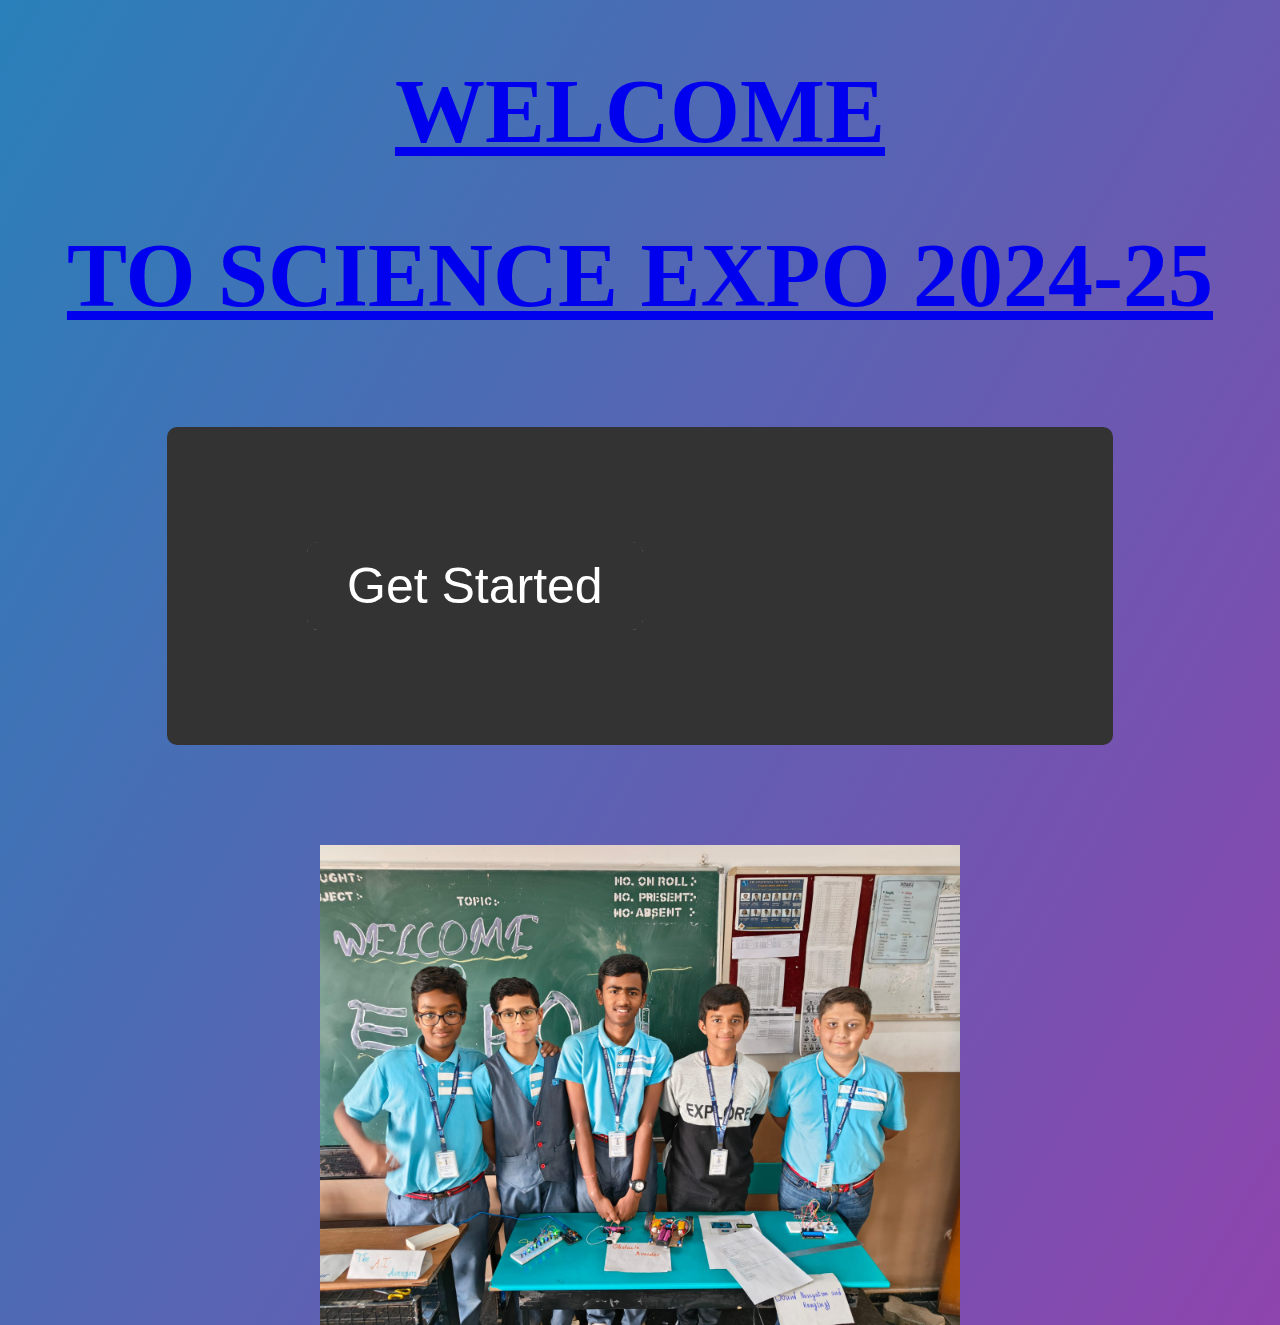
<file: index.html>
<!DOCTYPE html>
<html lang="en">
<head>
    <meta charset="UTF-8">
    <meta name="viewport" content="width=device-width, initial-scale=1.0">
    <title>Welcome</title>
    <link rel="stylesheet" href="welcome.css">
</head>
<body>
    
    
    <a href="index2.html">
        <H1>WELCOME</H1>
        <h1>TO SCIENCE EXPO 2024-25</h1>
        <div class="btn">
            <button class="btn">Get Started</button>
        </div>
    </a>
    <img src="pic.jpg" class="img">
</body>
</html>
</file>
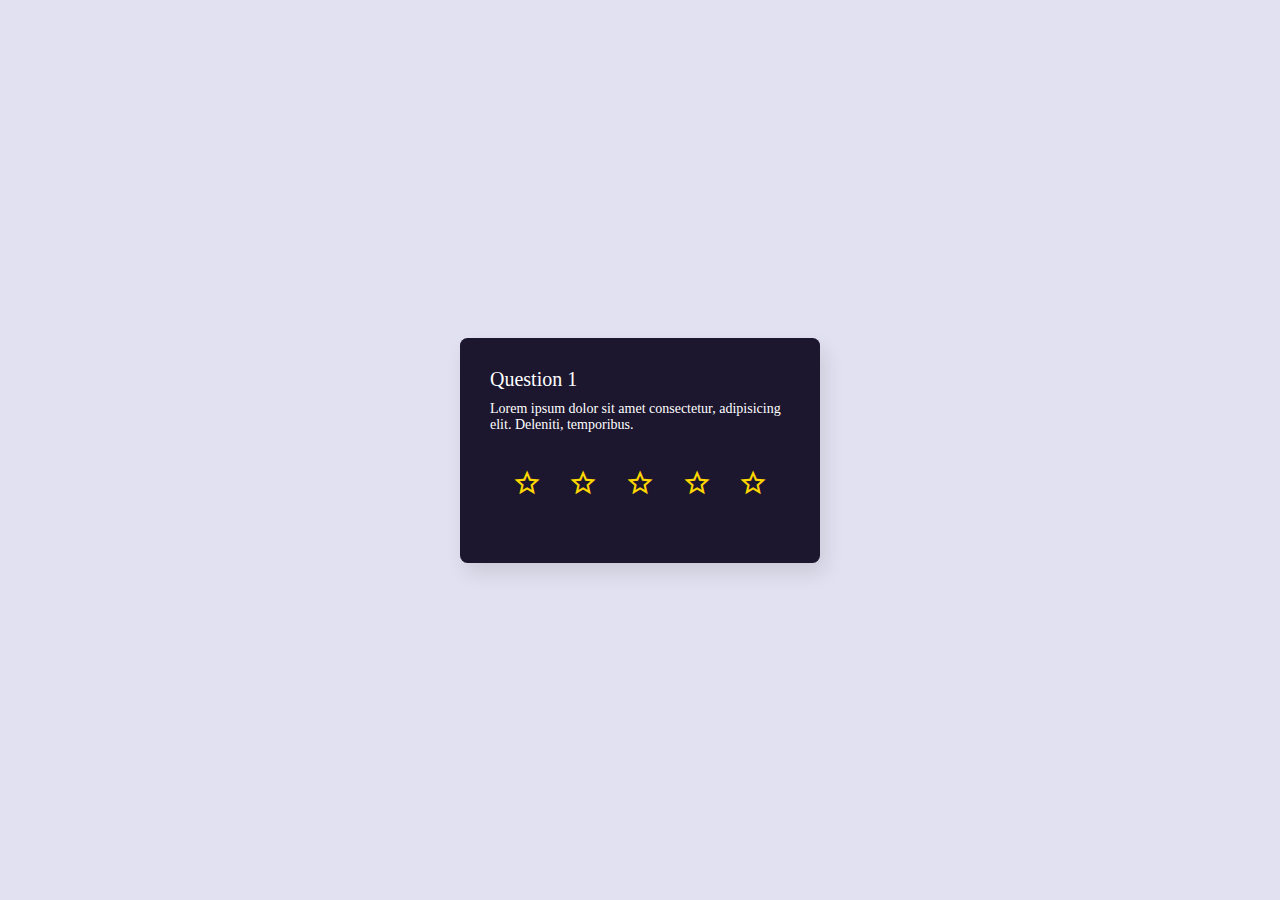
<file: feedback.html>
<!DOCTYPE html>
<html lang="en">
  <head>
    <meta charset="UTF-8" />
    <meta http-equiv="X-UA-Compatible" content="IE=edge" />
    <meta name="viewport" content="width=device-width, initial-scale=1.0" />
    <title>Star Rating</title>
    <!--Google Fonts and Icons-->
    <link
      href="https://fonts.googleapis.com/icon?family=Material+Icons|Material+Icons+Outlined|Material+Icons+Round|Material+Icons+Sharp|Material+Icons+Two+Tone"
      rel="stylesheet"
    />
    <link rel="preconnect" href="https://fonts.googleapis.com" />
    <link rel="preconnect" href="https://fonts.gstatic.com" crossorigin />
    <link
      href="https://fonts.googleapis.com/css2?family=Foldit:wght@100;200;300;400;500;600;700;800;900&display=swap"
      rel="stylesheet"
    />
    <style>
      body {
        width: 100%;
        height: 100vh;
        margin: 0;
        padding: 0;
        background: rgb(226, 225, 241);
      }
      .center {
        width: 100%;
        height: 100%;
        display: flex;
        align-items: center;
        justify-content: center;
      }
      .rate {
        width: 300px;
        height: fit-content;
        padding: 30px;
        border-radius: 2mm;
        box-shadow: 5px 10px 20px 0 rgba(0, 0, 0, 0.1);
        background: rgb(28, 22, 46);
        display: flex;
        align-items: center;
        justify-content: center;
        flex-direction: column;
      }
      .question {
        width: 100%;
        box-sizing: border-box;
        color: white;
        font-family: poppins;
        margin-bottom: 30px;
      }
      .title {
        font-size: 20px;
        font-family: 500;
        margin-bottom: 10px;
      }
      .content {
        font-size: 14px;
      }
      .stars {
        width: 100%;
        height: fit-content;
        display: flex;
        align-items: center;
        justify-content: space-evenly;
        flex-direction: row-reverse;
        margin-bottom: 30px;
      }
      .star {
        position: relative;
        width: 40px;
        height: 40px;
        cursor: pointer;
      }
      .star::before {
        content: "star_border";
        font-family: "Material Icons";
        position: absolute;
        top: 0;
        left: 0;
        bottom: 0;
        right: 0;
        display: flex;
        align-items: center;
        justify-content: center;
        font-size: 30px;
        color: gold;
      }
      .stars input {
        display: none;
      }
      .stars input:checked ~ .star::before {
        content: "star";
        animation: 0.25s linear expand;
      }
      .star:hover {
        transform: scale(1.2);
      }
      @keyframes expand {
        0% {
          transform: scale(1);
        }
        50% {
          transform: scale(1.2);
        }
        100% {
          transform: scale(1);
        }
      }
      .feedback {
        width: 100%;
        height: fit-content;
        max-height: 0px;
        overflow: hidden;
        transition: 0.25s;
      }
      .feedback textarea {
        width: 100%;
        background: rgb(50, 42, 74);
        resize: none;
        height: 150px;
        outline: 0.5mm solid rgb(55, 50, 69);
        border: none;
        border-radius: 2mm;
        font-family: poppins;
        color: white;
        box-sizing: border-box;
        padding: 15px;
        font-size: 16px;
      }
      .feedback textarea::placeholder {
        color: rgba(255, 255, 255, 0.75);
      }
    </style>
  </head>
  <body>
    <div class="center">
      <div class="rate">
        <div class="question">
          <div class="title">Question 1</div>
          <div class="content">
            Lorem ipsum dolor sit amet consectetur, adipisicing elit. Deleniti,
            temporibus.
          </div>
        </div>
        <div class="stars">
          <input type="radio" name="rate1" id="r11" value="5" />
          <label for="r11" class="star"></label>
          <input type="radio" name="rate1" id="r12" value="4" />
          <label for="r12" class="star"></label>
          <input type="radio" name="rate1" id="r13" value="3" />
          <label for="r13" class="star"></label>
          <input type="radio" name="rate1" id="r14" value="2" />
          <label for="r14" class="star"></label>
          <input type="radio" name="rate1" id="r15" value="1" />
          <label for="r15" class="star"></label>
        </div>
        <div class="feedback">
          <textarea
            name=""
            id="feedback"
            placeholder="Tell us your feedback"
          ></textarea>
        </div>
      </div>
    </div>
    <script>
      var stars = document.querySelector(".stars").querySelectorAll("input");
      stars.forEach((star) => {
        star.addEventListener("change", feedback);
      });
      function feedback() {
        document.querySelector(".feedback").style.maxHeight = "1000px";
      }
    </script>
  </body>
</html>
</file>
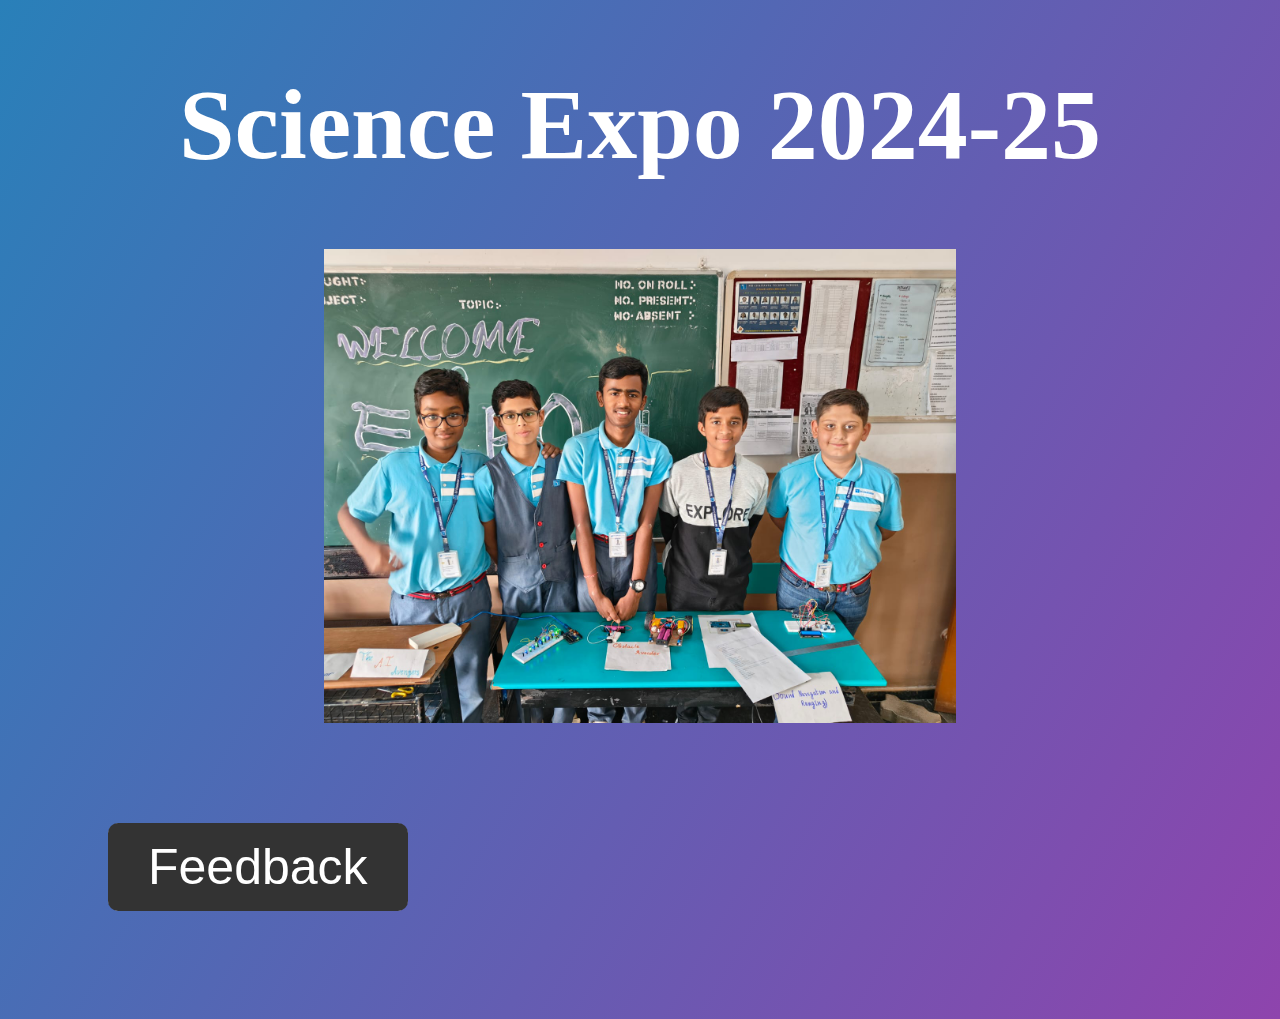
<file: index2.html>
<!DOCTYPE html>
<html lang="en">
<head>
    <meta charset="UTF-8">
    <meta name="viewport" content="width=device-width, initial-scale=1.0">
    <title>Science Expo 2024-25</title>
    <link rel="stylesheet" href="style.css">


</head>
<body>
    <h1>Science Expo 2024-25</h1>
    <img src="pic.jpg" class="img">

    <a href="https://forms.gle/XPRFDo5WXDARi8v27">
        <button class="btn">Feedback</button>
    </a>
</body>
</html>
</file>
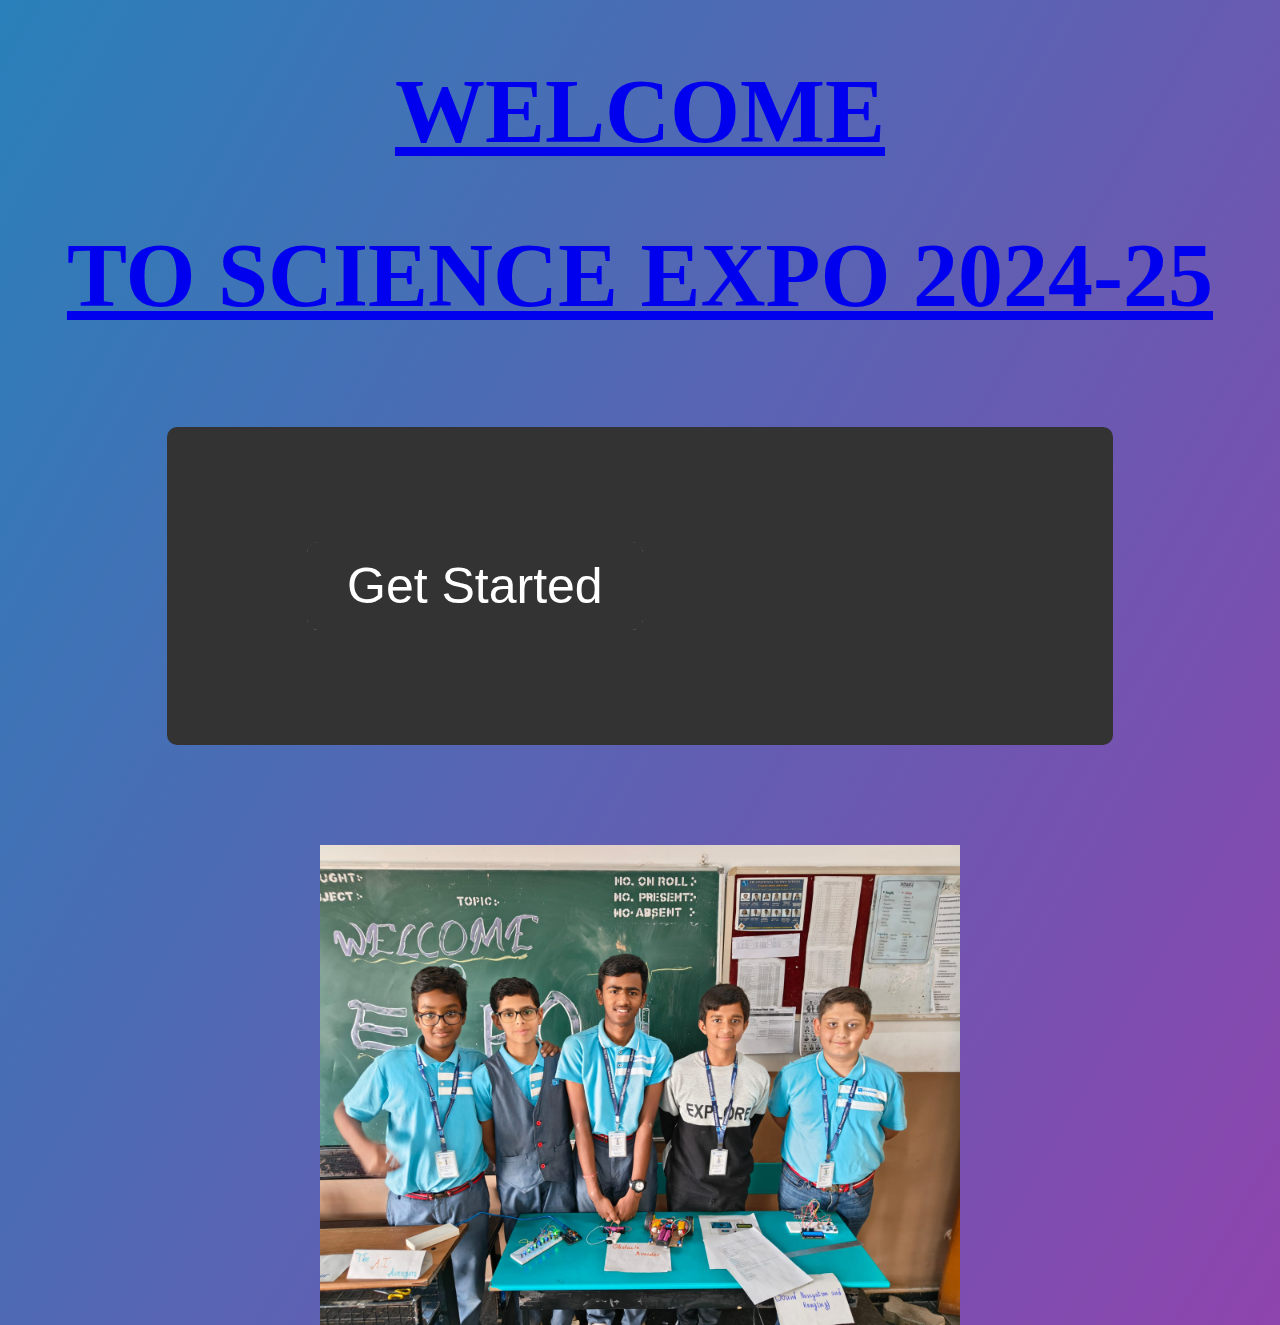
<file: welcome.html>
<!DOCTYPE html>
<html lang="en">
<head>
    <meta charset="UTF-8">
    <meta name="viewport" content="width=device-width, initial-scale=1.0">
    <title>Welcome</title>
    <link rel="stylesheet" href="welcome.css">
</head>
<body>
    
    
    <a href="index.html">
        <H1>WELCOME</H1>
        <h1>TO SCIENCE EXPO 2024-25</h1>
        <div class="btn">
            <button class="btn">Get Started</button>
        </div>
    </a>
    <img src="pic.jpg" class="img">
</body>
</html>
</file>
<file: welcome.css>
body {
    justify-content: center;
    background: linear-gradient(120deg,#2980b9, #8e44ad);
}


h1 {
    text-align: center;
    font-family: NEXA;
    font-size: 90px;
}

.img{
  display: block;
  margin-left: auto;
  margin-right: auto;
  width: 50%;
}


*, *::before, *::after {
    box-sizing: border-box;
  }
  
  body {
    display: flex;
    justify-content: center;
    align-items: center;
    flex-wrap: wrap;
    margin: 0;
  }
  
  button {
    margin: 1rem;
  }
  
  .btn {
    margin: 100px;
    padding: 15px 40px;
    border: none;
    outline: none;
    color: #FFF;
    cursor: pointer;
    position: relative;
    z-index: 0;
    border-radius: 12px;
    font-size: 50px;
  }
  .btn::after {
    content: "";
    z-index: -1;
    position: absolute;
    width: 100%;
    height: 100%;
    background-color: #333;
    left: 0;
    top: 0;
    border-radius: 10px;
  }
  /* glow */
  .btn::before {
    content: "";
    background: linear-gradient(
      45deg,
      #FF0000, #FF7300, #FFFB00, #48FF00,
      #00FFD5, #002BFF, #FF00C8, #FF0000
    );
    position: absolute;
    top: -2px;
    left: -2px;
    background-size: 600%;
    z-index: -1;
    width: calc(100% + 4px);
    height:  calc(100% + 4px);
    filter: blur(8px);
    animation: glowing 20s linear infinite;
    transition: opacity .3s ease-in-out;
    border-radius: 10px;
    opacity: 0;
  }
  
  @keyframes glowing {
    0% {background-position: 0 0;}
    50% {background-position: 400% 0;}
    100% {background-position: 0 0;}
  }
  
  /* hover */
  .btn:hover::before {
    opacity: 1;
  }
  
  .btn:active:after {
    background: transparent;
  }
  
  .btn:active {
    color: #000;
    font-weight: bold;
  }
</file>
<file: style.css>
body {
    background: linear-gradient(120deg,#2980b9, #8e44ad);
    align-items: center;
}
h1{
    text-align: center;
    font-family: Bogle;
    font-size: 100px;
    color: white;
}

.img {
    display: block;
    margin-left: auto;
    margin-right: auto;
    width: 50%;
}

.btn {
    margin: 100px;
    padding: 15px 40px;
    border: none;
    outline: none;
    color: #FFF;
    cursor: pointer;
    position: relative;
    z-index: 0;
    border-radius: 12px;
    font-size: 50px;
  }
  .btn::after {
    content: "";
    z-index: -1;
    position: absolute;
    width: 100%;
    height: 100%;
    background-color: #333;
    left: 0;
    top: 0;
    border-radius: 10px;
  }
  /* glow */
  .btn::before {
    content: "";
    background: linear-gradient(
      45deg,
      #FF0000, #FF7300, #FFFB00, #48FF00,
      #00FFD5, #002BFF, #FF00C8, #FF0000
    );
    position: absolute;
    top: -2px;
    left: -2px;
    background-size: 600%;
    z-index: -1;
    width: calc(100% + 4px);
    height:  calc(100% + 4px);
    filter: blur(8px);
    animation: glowing 20s linear infinite;
    transition: opacity .3s ease-in-out;
    border-radius: 10px;
    opacity: 0;
  }
  
  @keyframes glowing {
    0% {background-position: 0 0;}
    50% {background-position: 400% 0;}
    100% {background-position: 0 0;}
  }
  
  /* hover */
  .btn:hover::before {
    opacity: 1;
  }
  
  .btn:active:after {
    background: transparent;
  }
  
  .btn:active {
    color: #000;
    font-weight: bold;
  }
</file>
